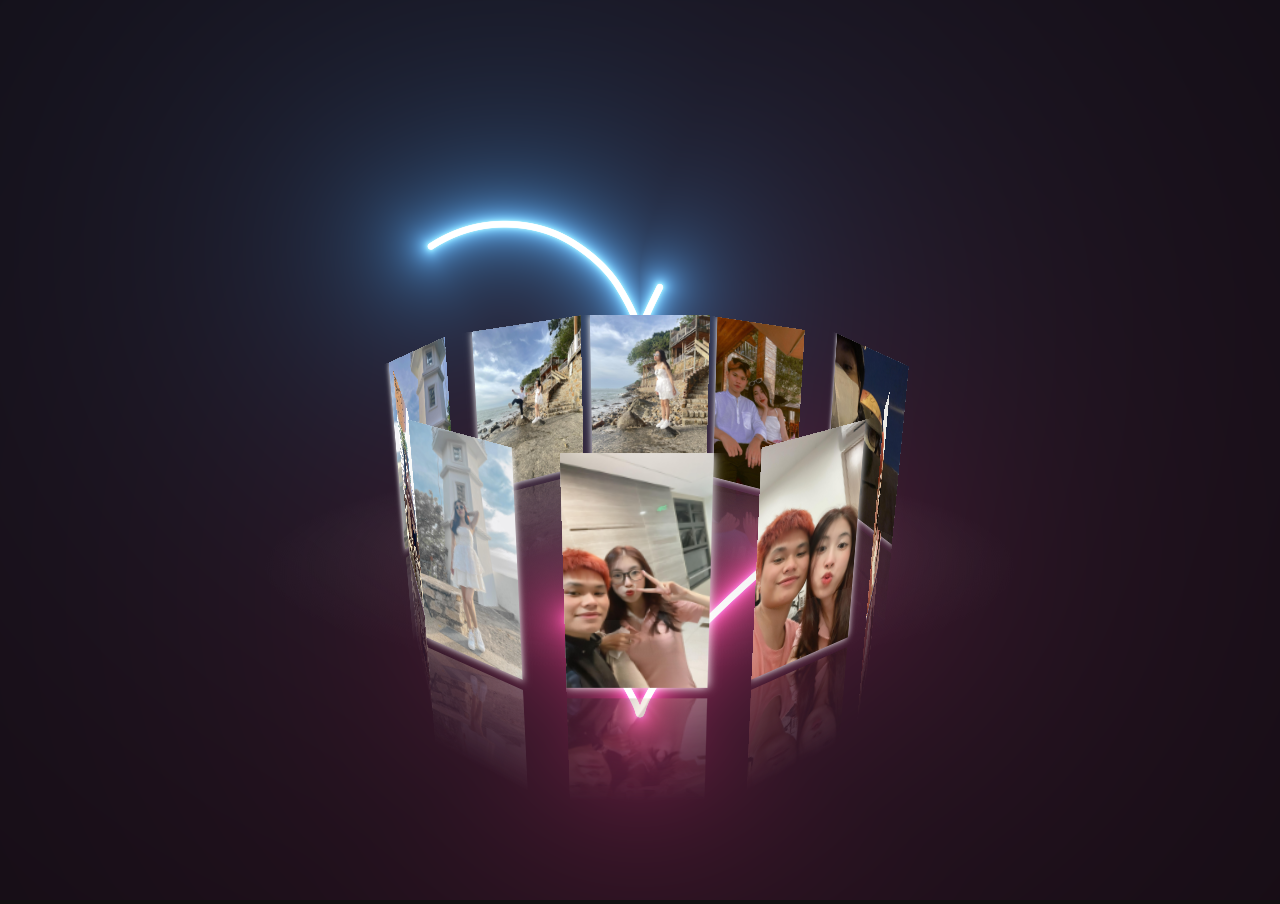
<file: index.html>
<!DOCTYPE html>
<html lang="vi">
<head>
    <meta charset="UTF-8">
    <meta http-equiv="X-UA-Compatible" content="IE=edge">
    <meta name="viewport" content="width=device-width, initial-scale=1.0">
    <title>I Love You</title>
    <link rel="shortcut icon" href="https://www.svgrepo.com/show/501921/love.svg" type="image/x-icon">
    <link rel="stylesheet" href="css/main.css">
    <link rel="preconnect" href="https://fonts.googleapis.com">
    <link rel="preconnect" href="https://fonts.gstatic.com" crossorigin>
    <link href="https://fonts.googleapis.com/css2?family=Dancing+Script&display=swap" rel="stylesheet">
</head>
<body>
    
    <div id="drag-container">
        <div id="spin-container">
          <!-- <img src="https://i.pinimg.com/236x/09/fb/fa/09fbfa9bea517a7fc22e17eccf3b0efc.jpg" alt="">
          <img src="https://i.pinimg.com/474x/83/8f/8c/838f8c8ec3cc03e08cad9539713a4c90.jpg" alt="">
          <img src="https://i.pinimg.com/236x/28/ee/36/28ee361674946e0a4cb26d4ea8ade34e.jpg" alt="">
          <img src="https://i.pinimg.com/736x/e4/e4/b0/e4e4b0e7559fedb21159574999e3ecdc.jpg" alt="">
          <img src="https://i.pinimg.com/236x/cc/e8/cf/cce8cf9347b72aff733e40fa6a9c7674.jpg" alt="">
          <img src="https://i.pinimg.com/236x/aa/ef/e4/aaefe4bf6eb4cc11efead3429cfdb5ef.jpg" alt="">
          <img src="https://i.pinimg.com/564x/bb/c7/ba/bbc7ba6280d961d3e110c79311b5d5a9.jpg" alt="">
          <img src="https://i.pinimg.com/236x/c9/65/f3/c965f3beeaac25198df8cb60f7d8da36.jpg" alt=""> -->
          <img src="img/1.jpg" alt="">
          <img src="img/2.jpg" alt="">
          <img src="img/3.jpg" alt="">
          <img src="img/4.jpg" alt="">
          <img src="img/5.jpg" alt="">
          <img src="img/6.jpg" alt="">
          <img src="img/7.jpg" alt="">
          <img src="img/8.jpg" alt="">
          <img src="img/9.jpg" alt="">
          <img src="img/10.jpg" alt="">
            <p>My Love</p>
        </div>
        <div id="ground"></div>
      </div>
      
      <div id="music-container"></div>
      <div id="canva">
      <canvas id="canvas"></canvas>
    </div>
    <audio src="music/mybaby.mp3" autoplay loop></audio>
    <script src="js/main.js"></script>
    <script src="js/blocl-f12-ctrlu-devtools.js"></script>
</body>
</html>
</file>
<file: css/main.css>
* {
    margin: 0;
    padding: 0;
  }
  
  html,
  body {
    height: 100%;
    /* for touch screen */
    touch-action: none; 
  }
  
  body {
    overflow: hidden;
    display: -webkit-box;
    display: -ms-flexbox;
    display: flex;
    background: #111;
    -webkit-perspective: 1000px;
            perspective: 1000px;
    -webkit-transform-style: preserve-3d;
            transform-style: preserve-3d;
  }
  
  #drag-container, #spin-container {
    position: relative;
    display: -webkit-box;
    display: -ms-flexbox;
    display: flex;
    margin: auto;
    -webkit-transform-style: preserve-3d;
            transform-style: preserve-3d;
    -webkit-transform: rotateX(-10deg);
            transform: rotateX(-10deg);
            z-index: 100;
  }
  
  #drag-container img, #drag-container video {
    -webkit-transform-style: preserve-3d;
            transform-style: preserve-3d;
    position: absolute;
    left: 0;
    top: 0;
    max-width: 120%;
    max-height: 120%; 
    line-height: 200px;
    font-size: 50px;
    text-align: center;
    -webkit-box-shadow: 0 0 8px #fff;
            box-shadow: 0 0 8px #fff;
    -webkit-box-reflect: below 10px linear-gradient(transparent, transparent, #0005);
  }
  
  #drag-container img:hover, #drag-container video:hover {
    -webkit-box-shadow: 0 0 15px #fffd;
            box-shadow: 0 0 15px #fffd;
    -webkit-box-reflect: below 10px linear-gradient(transparent, transparent, #0007);
  }
  
  #drag-container p {
    
    position: absolute;
    top: 100%;
    left: 50%;
    -webkit-transform: translate(-50%,-50%) rotateX(90deg);
            transform: translate(-50%,-50%) rotateX(90deg);
    color: rgb(0, 195, 255);
    animation: fadein ease 15s;
  }

  @keyframes fadein {
      from {
          opacity:0;
          
      }
      to {
          opacity: 1;
          
      }
  }
  
  #ground {
    width: 900px;
    height: 900px;
    position: absolute;
    top: 100%;
    left: 50%;
    -webkit-transform: translate(-50%,-50%) rotateX(90deg);
            transform: translate(-50%,-50%) rotateX(90deg);
    background: -webkit-radial-gradient(center center, farthest-side , #9993, transparent);
  }
  
  #music-container {
    position: absolute;
    top: 0;
    left: 0;
    display: none;
  }
  
  @-webkit-keyframes spin {
    from{
      -webkit-transform: rotateY(0deg);
              transform: rotateY(0deg);
    } to{
      -webkit-transform: rotateY(360deg);
              transform: rotateY(360deg);
    }
  }
  
  @keyframes spin {
    from{
      -webkit-transform: rotateY(0deg);
              transform: rotateY(0deg);
    } to{
      -webkit-transform: rotateY(360deg);
              transform: rotateY(360deg);
    }
  }
  @-webkit-keyframes spinRevert {
    from{
      -webkit-transform: rotateY(360deg);
              transform: rotateY(360deg);
    } to{
      -webkit-transform: rotateY(0deg);
              transform: rotateY(0deg);
    }
  }
  @keyframes spinRevert {
    from{
      -webkit-transform: rotateY(360deg);
              transform: rotateY(360deg);
    } to{
      -webkit-transform: rotateY(0deg);
              transform: rotateY(0deg);
    }
  }

  #canvas {
    background-color:transparent;   
    color: transparent; 
    margin: 0;
    overflow: hidden;
    background-repeat: no-repeat;
    width: 100vw;
  }


#canva {
    position: absolute;
    top: 0px;
    right: 0px;
    overflow: hidden;
}

p {
    font-family: 'Dancing Script', cursive;
    font-family: 'Rampart One', cursive;
    font-size: 4vw;
    
}
</file>
